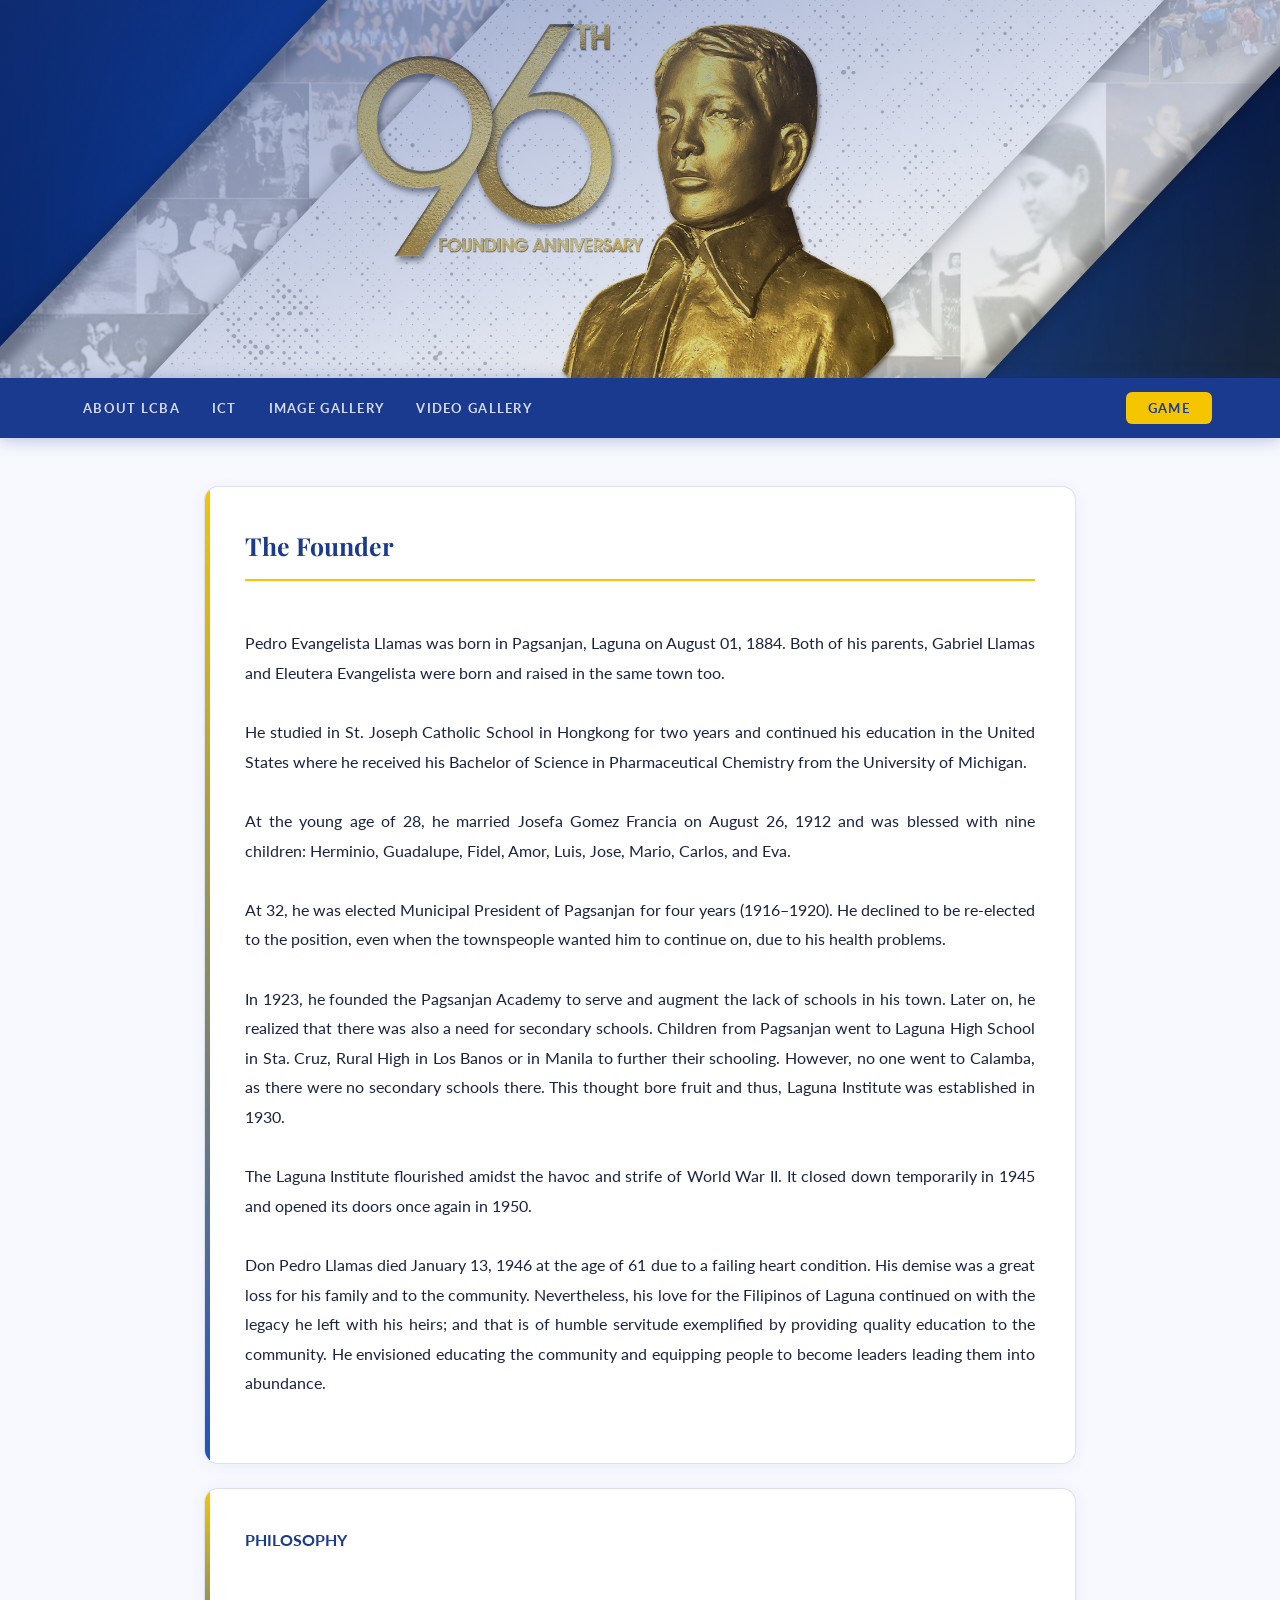
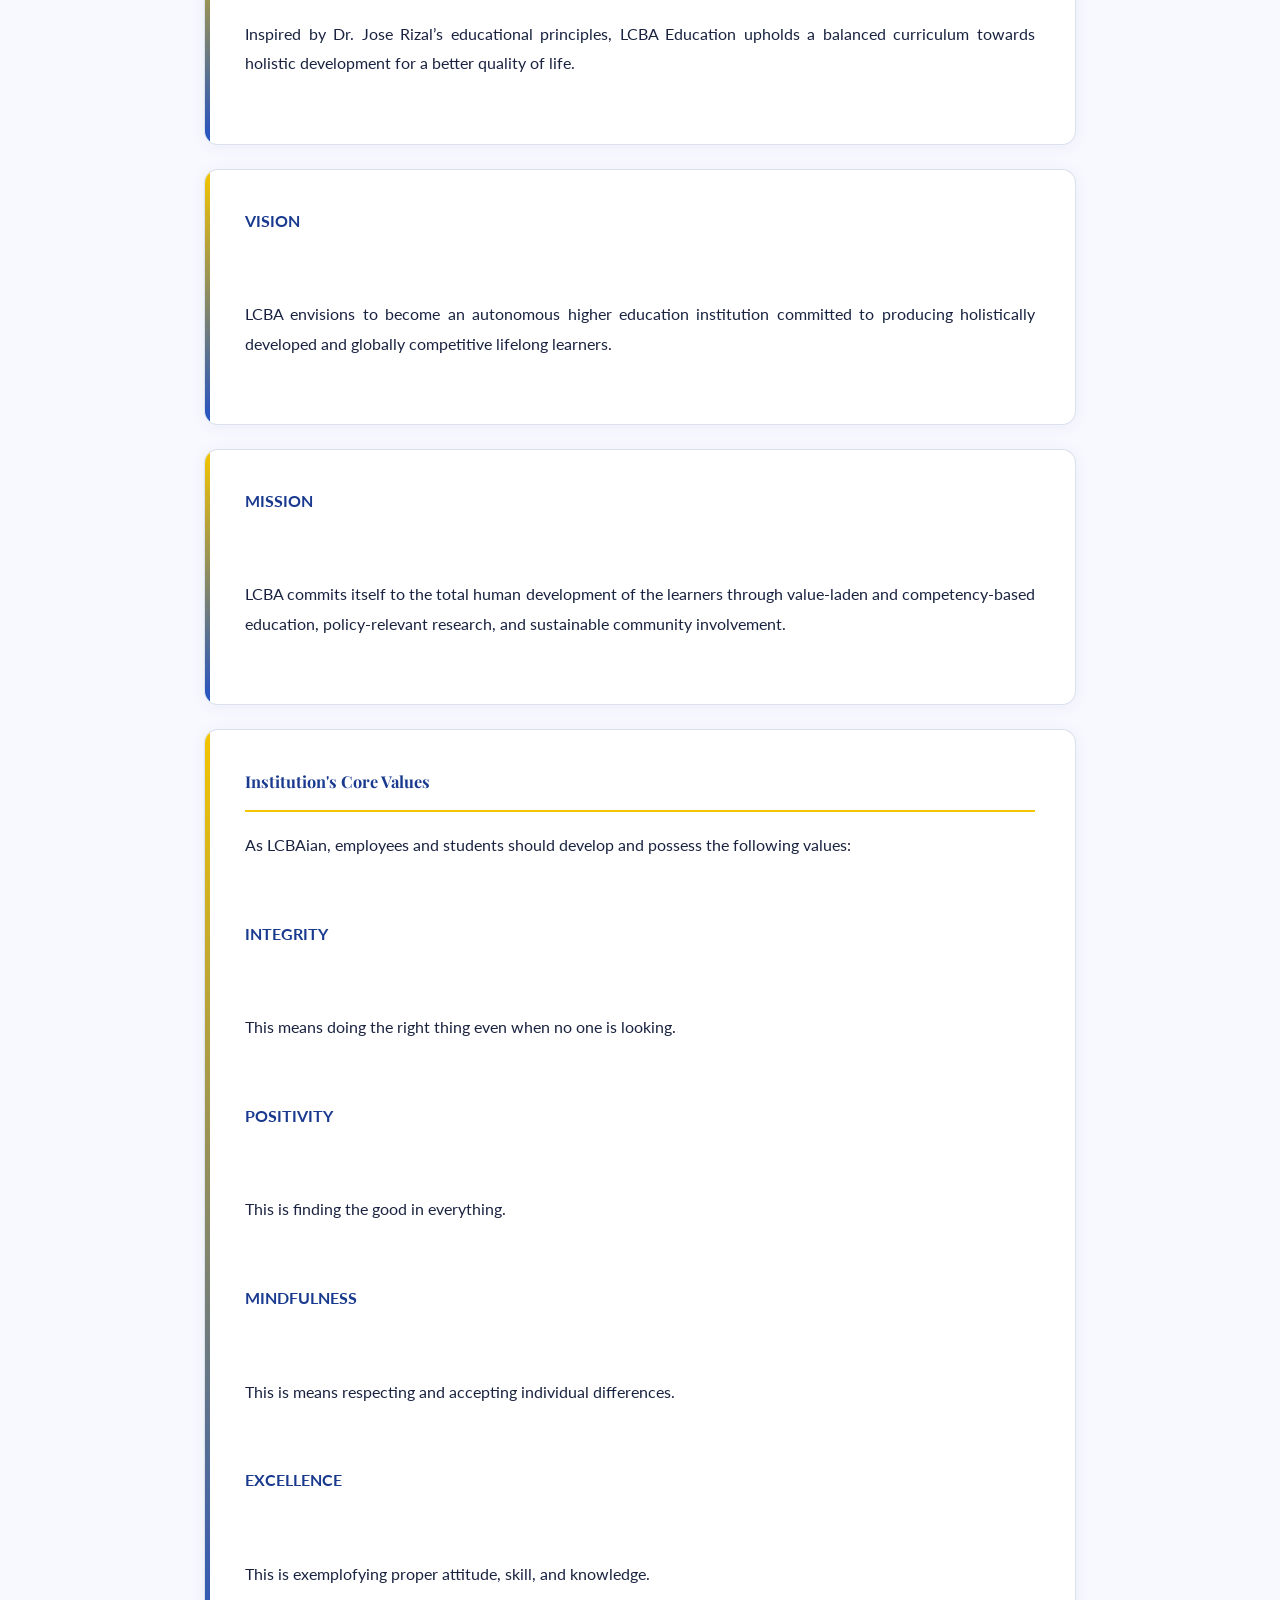
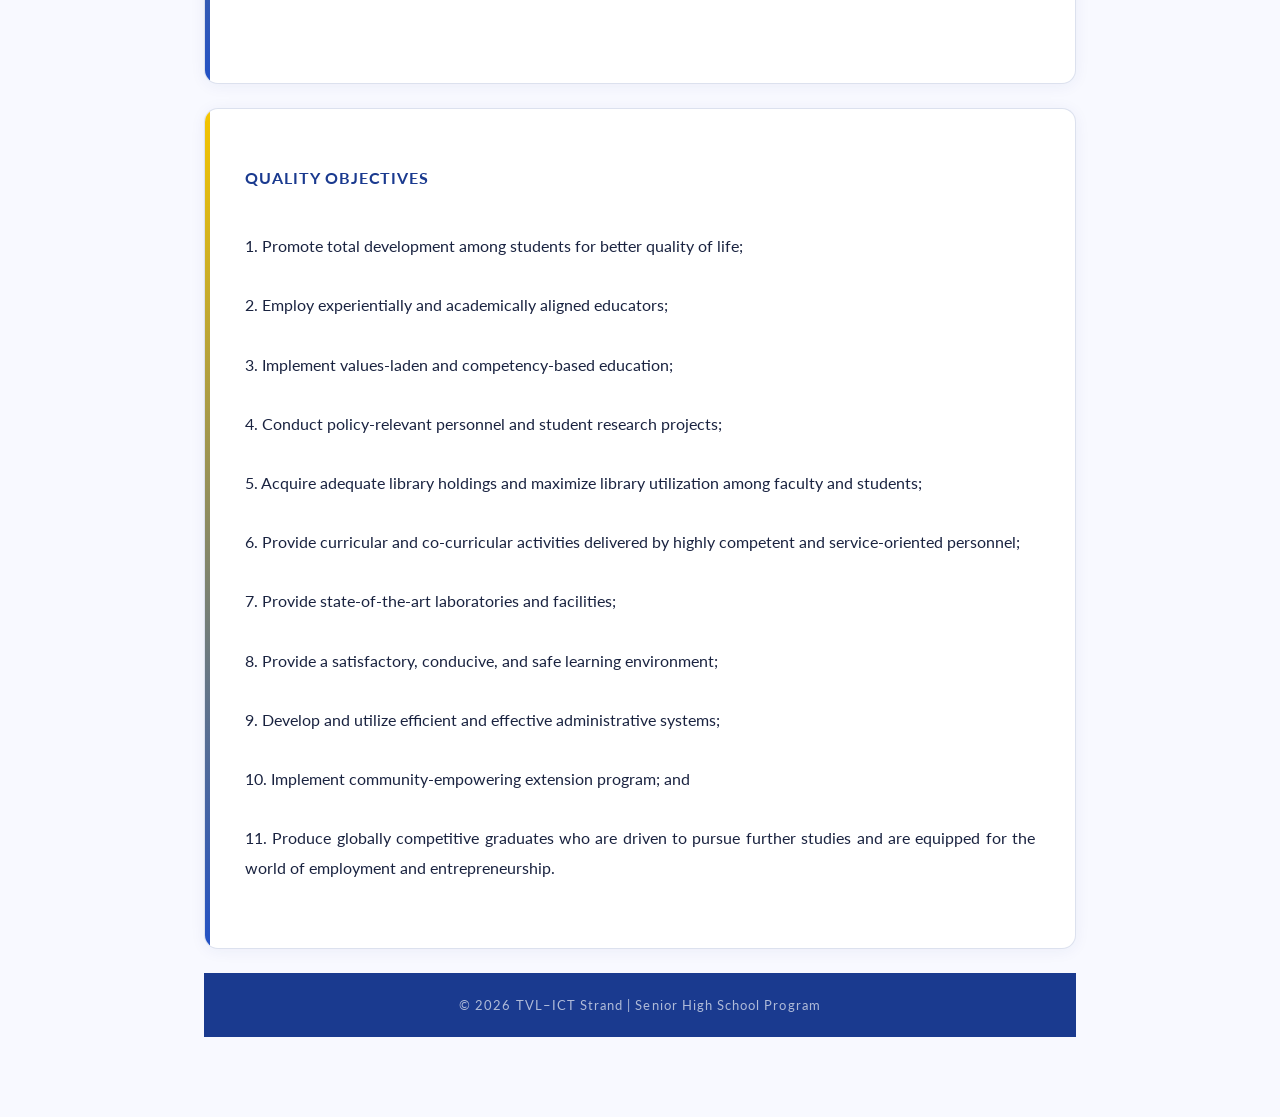
<file: index.html>
<!DOCTYPE html>
<html>
<head>

<meta charset="UTF-8">
<meta name="viewport" content="width=device-width, initial-scale=1.0">
<title>About LCBA</title>
  <link rel="preconnect" href="https://fonts.googleapis.com">
  <link rel="preconnect" href="https://fonts.gstatic.com" crossorigin>
  <link href="https://fonts.googleapis.com/css2?family=Pixelify+Sans:wght@400..700&display=swap" rel="stylesheet">
<link rel="stylesheet" href="./css/index.css">

</head>
<body>
<div class="header"> </div>
<nav>
<div class="topnav">
  <a href="index.html">About LCBA</a>
  <a href="ict.html">ICT</a>
  <a href="image.html">Image Gallery</a>
  <a href="video.html">Video Gallery</a>
  <a href="game.html" style="float:right">Game</a>
</div>
</nav>


<div class="row">
  <div class="box box1">
    <p><h1><h2>The Founder</h2> <br>Pedro Evangelista Llamas was born in Pagsanjan, Laguna on August 01, 1884. Both of his parents, Gabriel Llamas and Eleutera Evangelista were born and raised in the same town too. <br><br>
    He studied in St. Joseph Catholic School in Hongkong for two years and continued his education in the United States where he received his Bachelor of Science in Pharmaceutical Chemistry from the University of Michigan.
<br> <br> At the young age of 28, he married Josefa Gomez Francia on August 26, 1912 and was blessed with nine children: Herminio, Guadalupe, Fidel, Amor, Luis, Jose, Mario, Carlos, and Eva.
<br> <br> At 32, he was elected Municipal President of Pagsanjan for four years (1916–1920). He declined to be re-elected to the position, even when the townspeople wanted him to continue on, due to his health problems.
<br> <br> In 1923, he founded the Pagsanjan Academy to serve and augment the lack of schools in his town. Later on, he realized that there was also a need for secondary schools. Children from Pagsanjan went to Laguna High School in Sta. Cruz, Rural High in Los Banos or in Manila to further their schooling. However, no one went to Calamba, as there were no secondary schools there. This thought bore fruit and thus, Laguna Institute was established in 1930.
<br> <br> The Laguna Institute flourished amidst the havoc and strife of World War II. It closed down temporarily in 1945 and opened its doors once again in 1950.
<br> <br> Don Pedro Llamas died January 13, 1946 at the age of 61 due to a failing heart condition. His demise was a great loss for his family and to the community. Nevertheless, his love for the Filipinos of Laguna continued on with the legacy he left with his heirs; and that is of humble servitude exemplified by providing quality education to the community. He envisioned educating the community and equipping people to become leaders leading them into abundance.
<br><br></h1></p></div>



  <div class="box box2"><p>
<b>PHILOSOPHY</b> <br> <br>
Inspired by Dr. Jose Rizal’s educational principles, LCBA Education upholds a balanced curriculum towards holistic development for a better quality of life. <br> <br>
<p></div>
 


  <div class="box box3"><p> 
<b>VISION</b> <br> <br>
LCBA envisions to become an autonomous higher education institution committed to producing holistically developed and globally competitive lifelong learners. <br> <br>
</p></div>


  <div class="box box4"><p> 
<b>MISSION</b> <br> <br>
LCBA commits itself to the total human development of the learners through value-laden and competency-based education, policy-relevant research, and sustainable community involvement. <br> <br>
</h3></p></div>


  <div class="box box5"><p><h2><b>Institution's Core Values</b></h2>
        As LCBAian, employees and students should develop and possess the following values: <br> <br> <br>
        <b>INTEGRITY</b> <br><br>
               This means doing the right thing even when no one is looking. <br><br><br>
        <b>POSITIVITY</b> <br><br>
               This is finding the good in everything. <br><br><br>
        <b>MINDFULNESS</b> <br><br>
               This is means respecting and accepting individual differences. <br> <br><br>
        <b>EXCELLENCE</b> <br><br>
               This is exemplofying proper attitude, skill, and knowledge. <br><br><br>
      
    </p></div>
  

   
  <div class="box box6">
    <p><h3><b>QUALITY OBJECTIVES</b></h3><br>
1. Promote total development among students for better quality of life;
<br> <br>
2. Employ experientially and academically aligned educators;
<br> <br>
3. Implement values-laden and competency-based education;
<br> <br>
4. Conduct policy-relevant personnel and student research projects;
<br> <br>
5. Acquire adequate library holdings and maximize library utilization among faculty and students;
<br> <br>
6. Provide curricular and co-curricular activities delivered by highly competent and service-oriented personnel;
<br> <br>
7. Provide state-of-the-art laboratories and facilities;
<br> <br>
8. Provide a satisfactory, conducive, and safe learning environment;
<br> <br>
9. Develop and utilize efficient and effective administrative systems;
<br> <br>
10. Implement community-empowering extension program; and
<br> <br>
11. Produce globally competitive graduates who are driven to pursue further studies and are equipped for the world of employment and entrepreneurship.
<br> <br>
</p></div>
   

<footer>
    © 2026 TVL–ICT Strand | Senior High School Program
</footer>




</body>
</html>
</file>
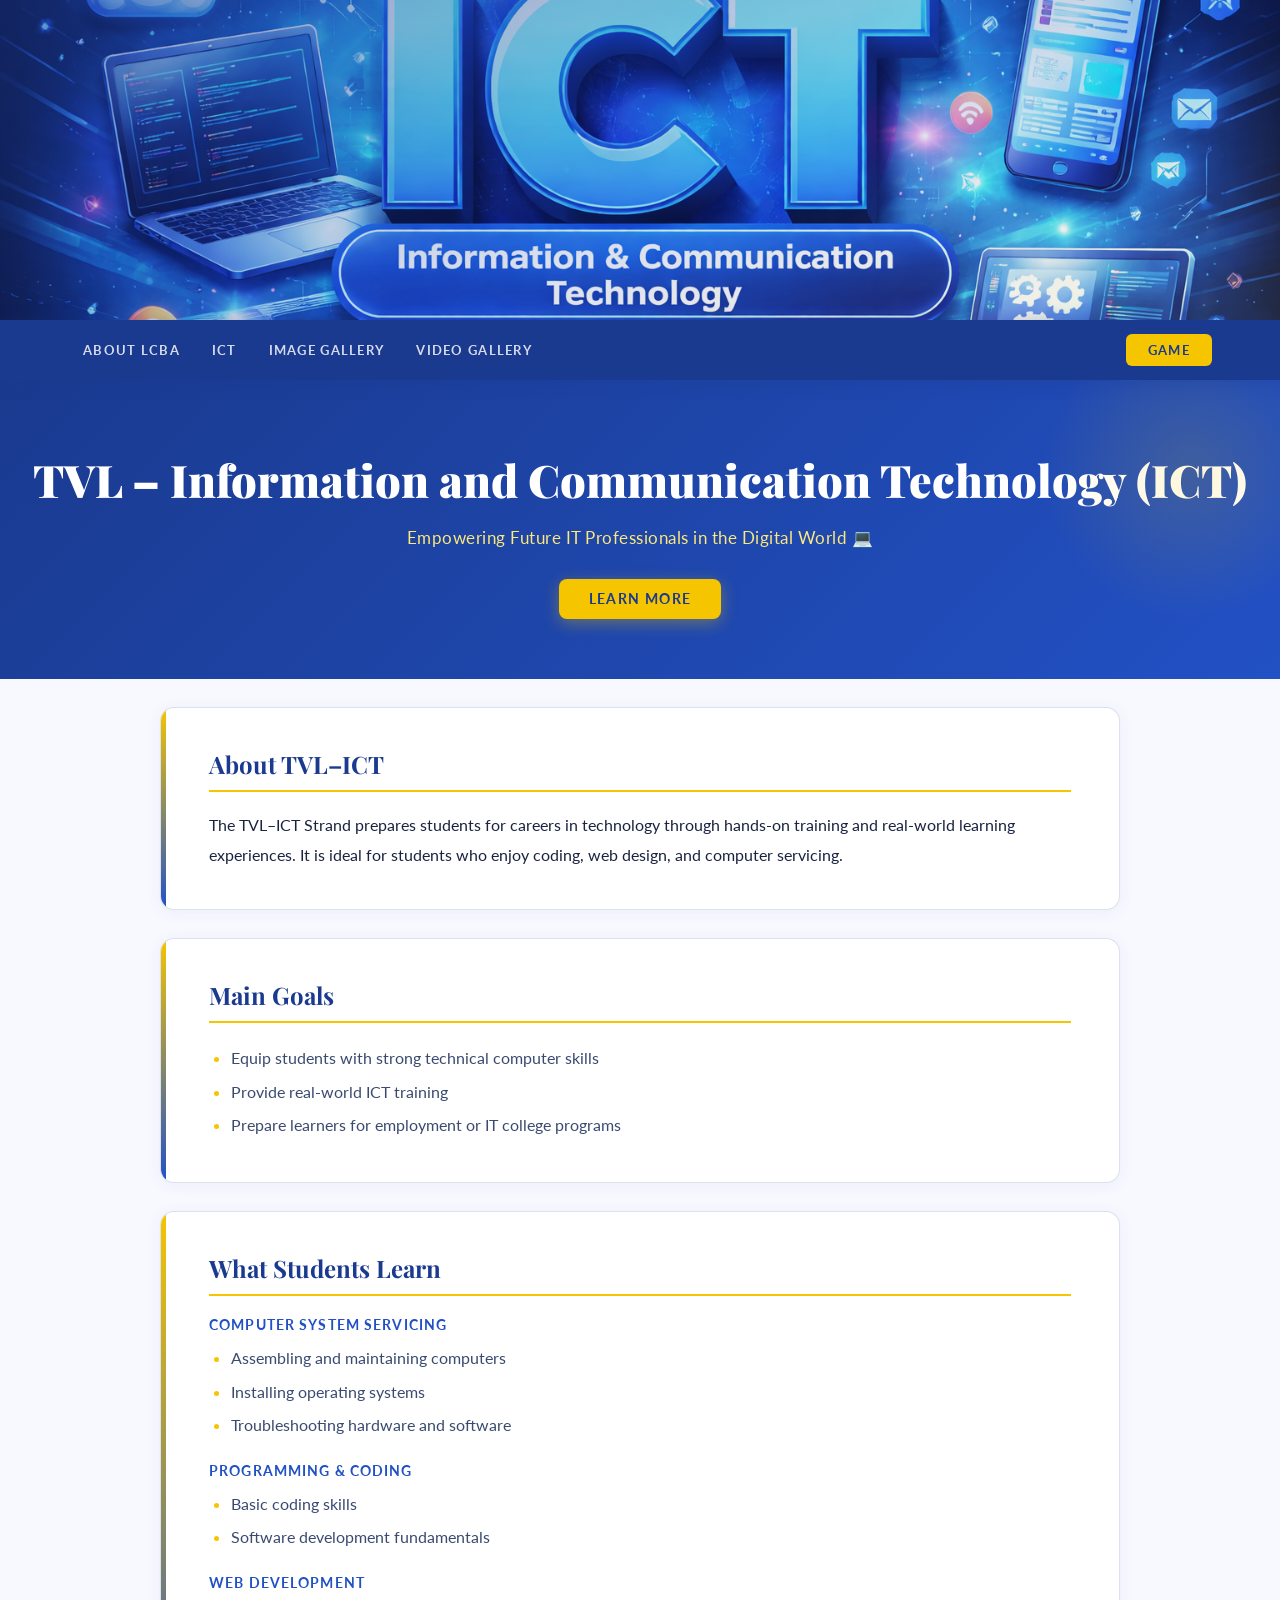
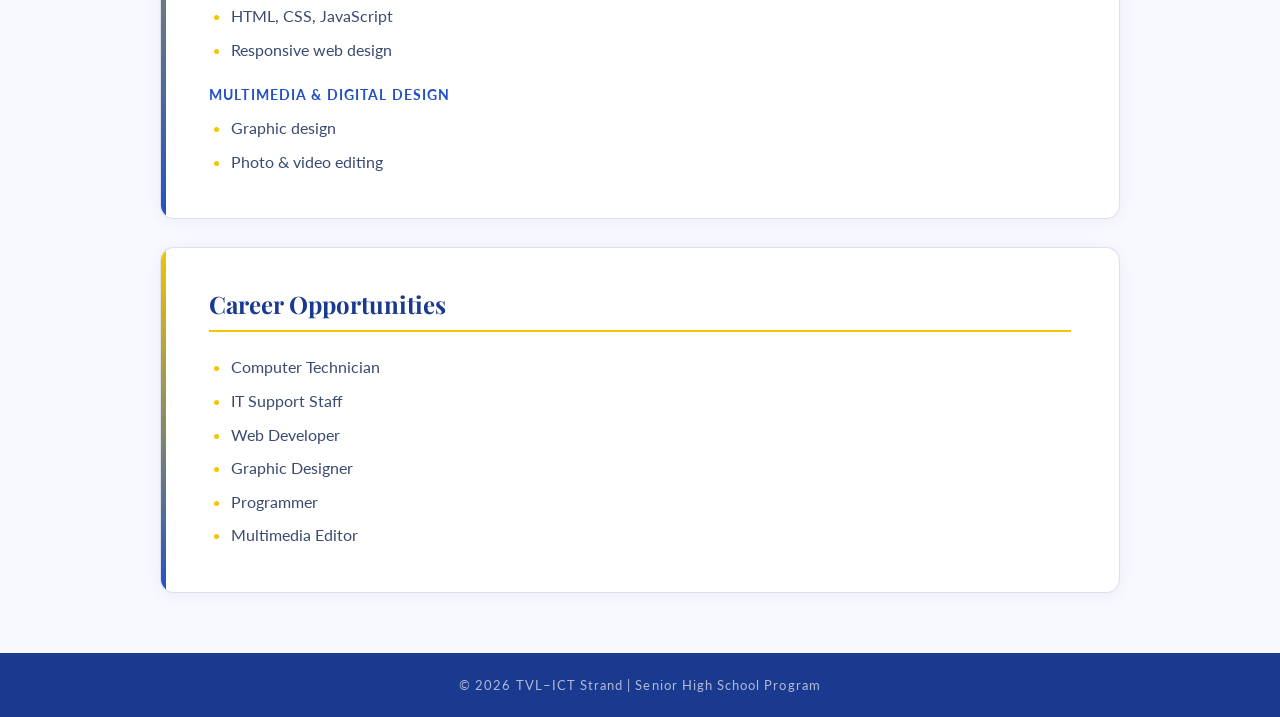
<file: ict.html>
<!DOCTYPE html>
<html lang="en">
<head>
<meta charset="UTF-8">
<meta name="viewport" content="width=device-width, initial-scale=1.0">
  <link rel="preconnect" href="https://fonts.googleapis.com">
  <link rel="preconnect" href="https://fonts.gstatic.com" crossorigin>
  <link href="https://fonts.googleapis.com/css2?family=Pixelify+Sans:wght@400..700&display=swap" rel="stylesheet">

<link rel="stylesheet" href="./css/ict.css">
<title>TVL–ICT Strand</title>
</head>

<body>

<div class="header"> </div>
<nav>
<div class="topnav">
  <a href="index.html">About LCBA</a>
  <a href="ict.html">ICT</a>
  <a href="image.html">Image Gallery</a>
  <a href="video.html">Video Gallery</a>
  <a href="game.html" style="float:right">Game</a>
</div>

</nav>

<header>
    <h1>TVL – Information and Communication Technology (ICT)</h1>
    <p>Empowering Future IT Professionals in the Digital World 💻</p>
    <a href="#about" class="btn">Learn More</a>
</header>

<section id="about">
    <h2>About TVL–ICT</h2>
    <p>
        The TVL–ICT Strand prepares students for careers in technology through
        hands-on training and real-world learning experiences. It is ideal for
        students who enjoy coding, web design, and computer servicing.
    </p>
</section>

<section id="goals">
    <h2>Main Goals</h2>
    <ul>
        <li>Equip students with strong technical computer skills</li>
        <li>Provide real-world ICT training</li>
        <li>Prepare learners for employment or IT college programs</li>
    </ul>
</section>

<section id="skills">
    <h2>What Students Learn</h2>

    <h3>Computer System Servicing</h3>
    <ul>
        <li>Assembling and maintaining computers</li>
        <li>Installing operating systems</li>
        <li>Troubleshooting hardware and software</li>
    </ul>

    <h3>Programming & Coding</h3>
    <ul>
        <li>Basic coding skills</li>
        <li>Software development fundamentals</li>
    </ul>

    <h3>Web Development</h3>
    <ul>
        <li>HTML, CSS, JavaScript</li>
        <li>Responsive web design</li>
    </ul>

    <h3>Multimedia & Digital Design</h3>
    <ul>
        <li>Graphic design</li>
        <li>Photo & video editing</li>
    </ul>
</section>

<section id="careers">
    <h2>Career Opportunities</h2>
    <ul>
        <li>Computer Technician</li>
        <li>IT Support Staff</li>
        <li>Web Developer</li>
        <li>Graphic Designer</li>
        <li>Programmer</li>
        <li>Multimedia Editor</li>
    </ul>
</section>

<footer>
    © 2026 TVL–ICT Strand | Senior High School Program
</footer>

</body>
</html>
</file>
<file: css/index.css>
/* ============================================================
   INDEX.CSS — About LCBA
   Colour scheme: White · Yellow · Blue
   ============================================================ */

@import url('https://fonts.googleapis.com/css2?family=Playfair+Display:wght@700;900&family=Lato:wght@300;400;700&display=swap');

*, *::before, *::after {
  margin: 0; padding: 0;
  box-sizing: border-box;
  scroll-behavior: smooth;
}

:root {
  --blue:        #1a3a8f;
  --blue-mid:    #2251c5;
  --blue-light:  #3b6fd4;
  --blue-pale:   #dce8ff;
  --yellow:      #f5c500;
  --yellow-light:#fde87a;
  --yellow-pale: #fffbe6;
  --white:       #ffffff;
  --off-white:   #f8f9ff;
  --text:        #1a2340;
  --text-mid:    #3a4a70;
  --text-muted:  #7a8aaa;
  --border:      rgba(26,58,143,0.15);
}

html { font-size: 16px; }

body {
  font-family: 'Lato', sans-serif;
  background: var(--off-white);
  color: var(--text);
  min-height: 100vh;
  overflow-x: hidden;
}

/* HEADER BANNER */
.header {
  height: 42vh;
  min-height: 200px;
  background-image: url("../assets/images/lcba bg.jpg");
  background-size: cover;
  background-position: center;
  position: relative;
}
.header::after {
  content: '';
  position: absolute;
  inset: 0;
  background: linear-gradient(160deg,
    rgba(26,58,143,0.5) 0%,
    rgba(26,58,143,0.15) 60%,
    rgba(245,197,0,0.1) 100%);
}

/* NAVIGATION */
nav {
  position: sticky;
  top: 0;
  z-index: 1000;
  background: var(--blue);
  box-shadow: 0 2px 16px rgba(26,58,143,0.3);
}

.topnav {
  max-width: 1200px;
  margin: 0 auto;
  padding: 0 28px;
  display: flex;
  align-items: center;
  height: 60px;
  gap: 2px;
}

nav a {
  color: rgba(255,255,255,0.82);
  text-decoration: none;
  font-family: 'Lato', sans-serif;
  font-weight: 700;
  font-size: 0.8rem;
  letter-spacing: 0.1em;
  text-transform: uppercase;
  padding: 8px 15px;
  border-radius: 6px;
  transition: all 0.2s ease;
  white-space: nowrap;
}

nav a:hover {
  color: var(--yellow);
  background: rgba(255,255,255,0.1);
}

/* Game link — pushed right, yellow pill */
nav a[style*="float:right"] {
  float: none !important;
  margin-left: auto;
  background: var(--yellow);
  color: var(--blue);
  font-weight: 700;
  padding: 8px 22px;
  border-radius: 6px;
}

nav a[style*="float:right"]:hover {
  background: var(--yellow-light);
  color: var(--blue);
}

/* PAGE CONTENT */
.row {
  max-width: 920px;
  margin: 0 auto;
  padding: 48px 24px 80px;
  display: flex;
  flex-direction: column;
  gap: 24px;
}

.box {
  background: var(--white);
  border: 1px solid var(--border);
  border-radius: 14px;
  padding: 36px 40px;
  text-align: justify;
  line-height: 1.85;
  font-size: 1rem;
  color: var(--text);
  position: relative;
  overflow: hidden;
  box-shadow: 0 2px 16px rgba(26,58,143,0.06);
  transition: transform 0.3s ease, box-shadow 0.3s ease;
  animation: slideUp 0.6s ease both;
}

.box::before {
  content: '';
  position: absolute;
  top: 0; left: 0;
  width: 5px; height: 100%;
  background: linear-gradient(to bottom, var(--yellow), var(--blue-mid));
  border-radius: 14px 0 0 14px;
}

.box:hover {
  transform: translateY(-4px);
  box-shadow: 0 14px 40px rgba(26,58,143,0.13);
}

.box h2 {
  font-family: 'Playfair Display', serif;
  font-size: 1.55rem;
  color: var(--blue);
  border-bottom: 2px solid var(--yellow);
  padding-bottom: 10px;
  margin-bottom: 18px;
}

.box h3 {
  font-size: 1rem;
  font-weight: 700;
  color: var(--blue-mid);
  margin-top: 18px;
  margin-bottom: 8px;
  text-transform: uppercase;
  letter-spacing: 0.06em;
}

.box b {
  color: var(--blue);
  font-size: 1.02rem;
  display: block;
  margin-bottom: 4px;
}

.box1 { animation-delay: 0.05s; }
.box2 { animation-delay: 0.12s; }
.box3 { animation-delay: 0.19s; }
.box4 { animation-delay: 0.26s; }
.box5 { animation-delay: 0.33s; }
.box6 { animation-delay: 0.40s; }

/* FOOTER */
footer {
  text-align: center;
  padding: 24px 20px;
  background: var(--blue);
  color: rgba(255,255,255,0.65);
  font-size: 0.82rem;
  letter-spacing: 0.08em;
}

@keyframes slideUp {
  from { transform: translateY(28px); opacity: 0; }
  to   { transform: translateY(0);    opacity: 1; }
}

@media (max-width: 768px) {
  .topnav { flex-wrap: wrap; height: auto; padding: 10px 14px; gap: 4px; }
  nav a { font-size: 0.72rem; padding: 6px 10px; }
  .box { padding: 24px 20px; }
  .row { padding: 28px 14px 60px; }
}
</file>
<file: css/ict.css>
/* ============================================================
   ICT.CSS — TVL–ICT Strand
   Colour scheme: White · Yellow · Blue
   ============================================================ */

@import url('https://fonts.googleapis.com/css2?family=Playfair+Display:wght@700;900&family=Lato:wght@300;400;700&display=swap');

*, *::before, *::after { margin:0; padding:0; box-sizing:border-box; scroll-behavior:smooth; }

:root {
  --blue:        #1a3a8f;
  --blue-mid:    #2251c5;
  --blue-light:  #3b6fd4;
  --blue-pale:   #dce8ff;
  --yellow:      #f5c500;
  --yellow-light:#fde87a;
  --yellow-pale: #fffbe6;
  --white:       #ffffff;
  --off-white:   #f8f9ff;
  --text:        #1a2340;
  --text-mid:    #3a4a70;
  --text-muted:  #7a8aaa;
  --border:      rgba(26,58,143,0.15);
}

html { font-size: 16px; }

body {
  font-family: 'Lato', sans-serif;
  background: var(--off-white);
  color: var(--text);
  min-height: 100vh;
  overflow-x: hidden;
}

/* HEADER BANNER */
.header {
  height: 320px;
  background-image: url("../assets/images/superlupet.png");
  background-size: cover;
  background-position: center;
  position: relative;
}
.header::after {
  content: '';
  position: absolute;
  inset: 0;
  background: linear-gradient(160deg,
    rgba(26,58,143,0.5) 0%,
    rgba(26,58,143,0.15) 60%,
    rgba(245,197,0,0.1) 100%);
}

/* NAVIGATION */
nav {
  position: sticky;
  top: 0;
  z-index: 1000;
  background: var(--blue);
  box-shadow: 0 2px 16px rgba(26,58,143,0.3);
}

.topnav {
  max-width: 1200px;
  margin: 0 auto;
  padding: 0 28px;
  display: flex;
  align-items: center;
  height: 60px;
  gap: 2px;
}

nav a {
  color: rgba(255,255,255,0.82);
  text-decoration: none;
  font-weight: 700;
  font-size: 0.8rem;
  letter-spacing: 0.1em;
  text-transform: uppercase;
  padding: 8px 15px;
  border-radius: 6px;
  transition: all 0.2s ease;
  white-space: nowrap;
}

nav a:hover {
  color: var(--yellow);
  background: rgba(255,255,255,0.1);
}

nav a[style*="float:right"] {
  float: none !important;
  margin-left: auto;
  background: var(--yellow);
  color: var(--blue);
  font-weight: 700;
  padding: 8px 22px;
  border-radius: 6px;
}

nav a[style*="float:right"]:hover {
  background: var(--yellow-light);
  color: var(--blue);
}

/* HERO HEADER */
header {
  text-align: center;
  padding: 72px 20px 60px;
  background: linear-gradient(135deg, var(--blue) 0%, var(--blue-mid) 100%);
  position: relative;
  overflow: hidden;
}

header::before {
  content: '';
  position: absolute;
  top: -60px; right: -60px;
  width: 300px; height: 300px;
  background: radial-gradient(circle, rgba(245,197,0,0.15) 0%, transparent 70%);
  pointer-events: none;
}

header h1 {
  font-family: 'Playfair Display', serif;
  font-size: clamp(1.7rem, 4vw, 2.8rem);
  font-weight: 900;
  color: var(--white);
  line-height: 1.25;
}

header p {
  margin-top: 14px;
  font-size: 1.05rem;
  color: var(--yellow-light);
  letter-spacing: 0.03em;
}

.btn {
  display: inline-block;
  margin-top: 26px;
  padding: 12px 30px;
  background: var(--yellow);
  color: var(--blue);
  font-family: 'Lato', sans-serif;
  font-weight: 700;
  font-size: 0.85rem;
  letter-spacing: 0.1em;
  text-transform: uppercase;
  border-radius: 8px;
  text-decoration: none;
  transition: all 0.25s ease;
  box-shadow: 0 4px 16px rgba(245,197,0,0.35);
}

.btn:hover {
  background: var(--yellow-light);
  transform: translateY(-2px);
  box-shadow: 0 8px 24px rgba(245,197,0,0.45);
}

/* SECTIONS */
section {
  background: var(--white);
  border: 1px solid var(--border);
  border-radius: 14px;
  margin: 28px auto;
  padding: 40px 48px;
  width: 88%;
  max-width: 960px;
  box-shadow: 0 2px 16px rgba(26,58,143,0.06);
  transition: transform 0.3s ease, box-shadow 0.3s ease;
  animation: slideUp 0.6s ease both;
  position: relative;
  overflow: hidden;
}

section::before {
  content: '';
  position: absolute;
  top: 0; left: 0;
  width: 5px; height: 100%;
  background: linear-gradient(to bottom, var(--yellow), var(--blue-mid));
  border-radius: 14px 0 0 14px;
}

section:hover {
  transform: translateY(-5px);
  box-shadow: 0 16px 44px rgba(26,58,143,0.13);
}

#about   { animation-delay: 0.08s; }
#goals   { animation-delay: 0.16s; }
#skills  { animation-delay: 0.24s; }
#careers { animation-delay: 0.32s; }

h2 {
  font-family: 'Playfair Display', serif;
  font-size: 1.5rem;
  color: var(--blue);
  border-bottom: 2px solid var(--yellow);
  padding-bottom: 10px;
  margin-bottom: 18px;
}

h3 {
  font-size: 0.88rem;
  font-weight: 700;
  color: var(--blue-mid);
  margin-top: 20px;
  margin-bottom: 8px;
  text-transform: uppercase;
  letter-spacing: 0.08em;
}

p { line-height: 1.85; color: var(--text); }

ul {
  margin-left: 22px;
  margin-top: 8px;
  line-height: 2.1;
  color: var(--text-mid);
}

ul li::marker { color: var(--yellow); }

/* FOOTER */
footer {
  text-align: center;
  padding: 24px 20px;
  background: var(--blue);
  color: rgba(255,255,255,0.65);
  font-size: 0.82rem;
  letter-spacing: 0.08em;
  margin-top: 60px;
}

@keyframes slideUp {
  from { transform: translateY(28px); opacity: 0; }
  to   { transform: translateY(0);    opacity: 1; }
}

@media (max-width: 768px) {
  section { width: 95%; padding: 28px 22px; }
  .topnav { flex-wrap: wrap; height: auto; padding: 10px 14px; gap: 4px; }
  nav a { font-size: 0.72rem; padding: 6px 10px; }
}
</file>
